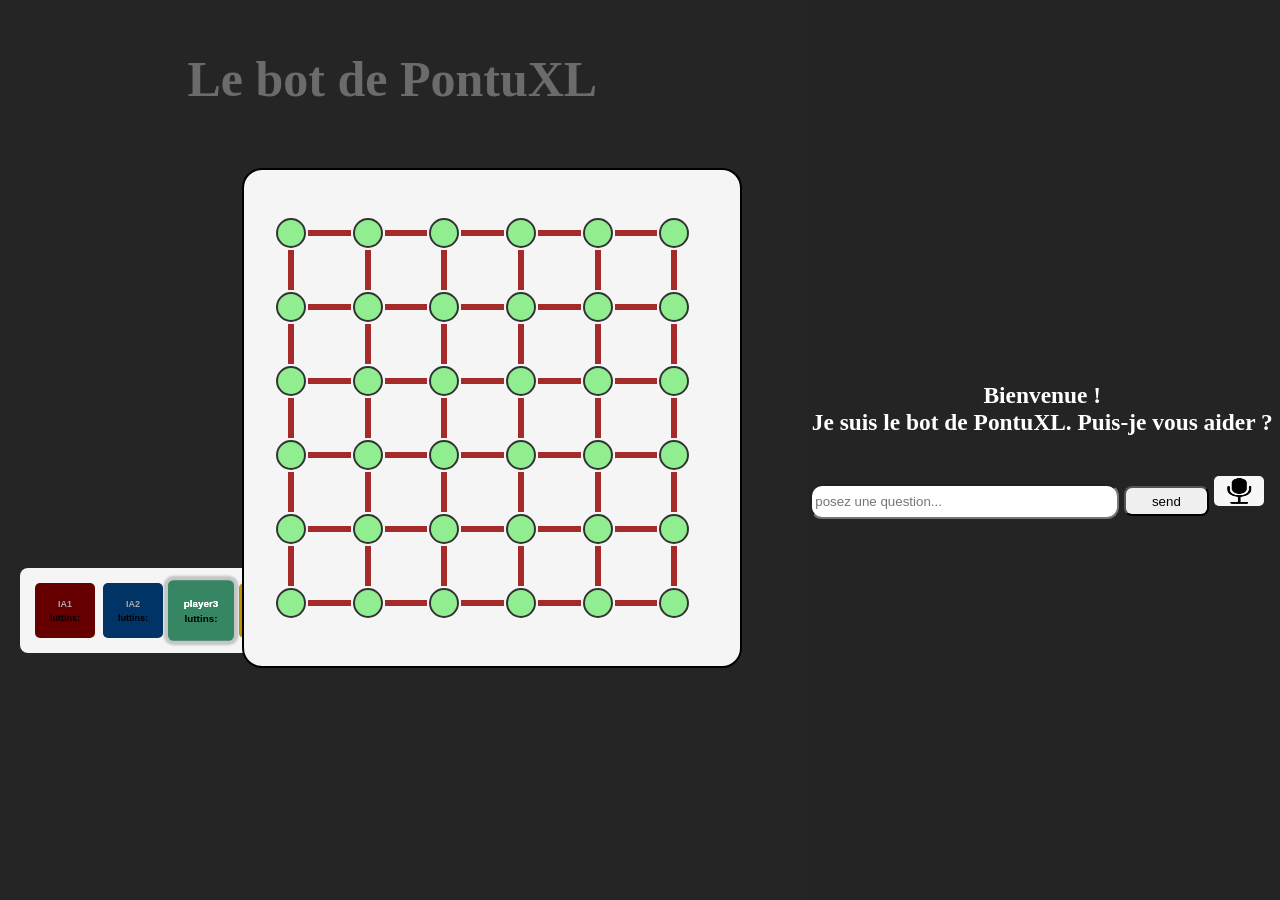
<file: static/index.html>
<!DOCTYPE html>
<html lang="fr">
  <head>
    <meta charset="UTF-8">
    <title>Le bot de PontuXL</title>
    <link rel="stylesheet" href="style.css">
    <link rel="icon" href="pontu.jpg"> 
  </head>

  <body>
    <section class="left-part"><!-- C'est ici que Rayanne et Reda trvaillerons-->

        <h1>Le bot de PontuXL</h1>
        <div id="annonce">

        </div>

        <div class="board_arrows">
            <div id="arrow-panel"></div>

            <div class="box">
                <div id="plateau"></div>
            </div>
        </div>


        <div class="turns">
            <div class="player1">
                <p style="color: darkgray">IA1</p>
                <p class="nmbre_lutin">luttins: </p>
            </div>
            <div class="player2">
                <p style="color: darkgray">IA2</p>
                <p class="nmbre_lutin">luttins:</p>
            </div>
            <div class="player3">
                <p style="color: darkgray">player3</p>
                <p class="nmbre_lutin">luttins:</p>
            </div>
            <div class="player4">
                <p style="color: darkgray">player4</p>
                <p class="nmbre_lutin">luttins:</p>
            </div>
        </div>

    </section>
      
      <div class="chat-section"><!--C'est ici que Adam et Bryan travaillerons-->
         
        <div class="chat-text">
                <h3>Bienvenue ! </h3>
                <h3>Je suis le bot de PontuXL. Puis-je vous aider ? </h3>
            </div>

            <div class="output">

            </div>

        <div class="chat-form" > <!--changer pour un div pour empêcher la page de se recharger ?-->
                <input type="text" id="chat-input" class="chat-input" placeholder=" posez une question..."/>
                <button type="button" class="chat-submit" id="chat-submit">send</button>
                <img src="./logo.png" alt="image non disponible" id="chat-voice">
                
                
        </div>   
      </div>

      
  </body>
  <script src="tau-prolog.js"></script>
  <script src="prolog_session.js"></script>
  <script src="chat_bot.js"></script>
  <script src="main.js"></script>

</html>
</file>
<file: static/style.css>
/* From https://www.youtube.com/watch?v=-k-PgvbktX4
   and https://codepen.io/Web_Cifar/pen/jOqBEjE
*/



* {
  padding: 0;
  margin: 0;
  box-sizing: border-box;
}

html {
  font-family: "Montserrat";
  font-size: 20px;
  height: 100%;

}

body{
    height: 100%;
    background-color: rgb(37, 37, 37);
}

section {
  min-height: 100vh;
  width: 100%;
  display: flex;
  align-items: flex-start;
  background-color: rgb(37, 37, 37);
  flex-direction: column;
  padding: 50px 0;
  height: 100%;
}

.left-part{
    width: 66%;
    height: 100%;
    display: flex;
}

section h1 {
  color: rgba(255, 255, 255, 0.322);
  text-align: center;
  width: 100%;
  font-size: 50px;
  margin-bottom: 10px;
}

section p {
  text-align: center;
  color: rgba(255, 255, 255, 0.322);
  width: 100%;
  margin-bottom: 40px;
}

.container {
  width: 90%;
  max-width: 500px;
  margin: 0 auto;
  justify-content: center;
}

.texts p {
  color: black;
  text-align: left;
  width: 100%;
  background-color: white;
  padding: 10px;
  border-radius: 8px;
  margin-bottom: 10px;
}

.texts p.replay {
  text-align: right;
}

body{
  display: flex;
  flex-direction: row;
}

.chat-section{
  display: flex;
  justify-content: center;
  align-items: center;
  flex-direction: column;
  width: 40%;
  background-color: rgb(36, 36, 36);
  height: 100%;
  margin-left: 20px;
}

.chat-form{
    width: 100%;
}

#chat-input{
    width: 65%;
    height: 35px;
    border-radius: 12px;
    margin-left: 5px;
}

#chat-input:focus{
    outline: none;
    box-shadow: 0 0 5px #719ECE;
    border: 1px solid #719ECE;
}

#chat-input:hover{
    border: 1px solid #555555;
}

#chat-submit{
    width: 18%;
    height: 30px;
    border-radius: 8px;
}

#chat-submit:hover{
    background-color: #292828;
    color: rgb(248, 248, 248);
    cursor: pointer;
}

#chat-voice{
    width: 50px;
    height: 30px;
    border-radius: 5px;
}

#chat-voice:hover{
    cursor: pointer;
    scale: 0.8;
}

#map { 
    width: 70%;
    height: 70%;
    
}

.chat-text{
    color: white;
    text-align: center;
    margin-bottom: 0px;
}

.output{
    color: white !important;
    text-align:justify;
    margin-top: 20px;
    margin-bottom: 20px;
    display: flex;
    flex-direction: column;
    max-height: 400px; /* hauteur maximale souhaitée */ 
    overflow-y: auto; /* affiche une barre de défilement verticale si le contenu dépasse */
}

.message{
    background-color: white;
    padding: 10px;
    border-radius: 10px;
    margin: 10px;
    display: flex;
    flex: 1 0 auto;
    color: black;
    width: auto;
}

.agent{
    align-self: flex-start;
}

.user{
    align-self: flex-end;
}



/*style du plateau de jeu */

#plateau table {
      border-collapse: 0px;
      margin:center;
      height: 90%;

}


.board_arrows {
    display: flex;
    align-items: center;
    justify-content: center;
    gap: 5px;
    width: 100%;
    margin-left:100px;
}

.box {
    height: 70%;
    background-color: whitesmoke;
    border: 2px solid black;
    padding: 30px;
    border-radius: 20px;
    width: 500px;
    min-width: 500px;
    max-width: 500px;
    display: flex;
    align-items: center;
    min-height: 500px;
    max-height: 550px;
    position: relative;
    top: 10%;
    overflow: hidden;
}


.case {
      position: relative;
      width: 30px;
      height: 30px;
      background-color: lightgreen;
      border: 2px solid #333;
      border-radius: 30px;
      display: flex;
      align-items: center;
      justify-content: center;
}

.lutin {
      width: 30px;
      height: 30px;
      border-radius: 50%;
      border: 2px solid #333;
}

/* Pont horizontal — ligne fine centrée */
.pont-h {
    width: 50px;
    height: 12px;
    background: whitesmoke;
    position: relative;
}

/* Pont vertical — ligne fine centrée */
.pont-v {
    width: 16px;
    height: 40px;
    background: whitesmoke;
    position: relative;
}

/*les cases transparent  pour representer le vide */
.coin {
      width: 20px;
      height: 20px;
      background-color: transparent;
}

.lutin:hover {
    width: 30px;
    height: 30px;
    border-radius: 50%;
    scale: 1.4;
}

.vert  { background-color: #2ecc71; }
.rouge { background-color: #e74c3c; }
.bleu  { background-color: #3498db; }
.jaune { background-color: #f1c40f; }

/* 1er pont — marron */
.pont-hadded {
    width: 100%;
    height: 100%;
    background: linear-gradient(
        to bottom,
        transparent 40%,
        brown 40% 60%,
        transparent 60%
    );
}

.pont-vadded {
    width: 100%;
    height: 100%;
    background: linear-gradient(
        to right,
        transparent 40%,
        brown 40% 60%,
        transparent 60%
    );
}

/* 2ème pont superposé — bleu foncé */
.pont-hadded:nth-child(2) {
    position: absolute;
    top: 0;
    left: 0;
    width: 100%;
    height: 100%;
    background: linear-gradient(
        to bottom,
        transparent 40%,
        darkblue 40% 60%,
        transparent 60%
    );
}

.pont-vadded:nth-child(2) {
    position: absolute;
    top: 0;
    left: 0;
    width: 100%;
    height: 100%;
    background: linear-gradient(
        to right,
        transparent 40%,
        darkblue 40% 60%,
        transparent 60%
    );
}

/* 3ème pont superposé — violet */
.pont-hadded:nth-child(3) {
    position: absolute;
    top: 0;
    left: 0;
    width: 100%;
    height: 100%;
    background: linear-gradient(
        to bottom,
        transparent 40%,
        purple 40% 60%,
        transparent 60%
    );
}

.pont-vadded:nth-child(3) {
    position: absolute;
    top: 0;
    left: 0;
    width: 100%;
    height: 100%;
    background: linear-gradient(
        to right,
        transparent 40%,
        purple 40% 60%,
        transparent 60%
    );
}

/* 4ème pont superposé — vert foncé */
.pont-hadded:nth-child(4) {
    position: absolute;
    top: 0;
    left: 0;
    width: 100%;
    height: 100%;
    background: linear-gradient(
        to bottom,
        transparent 40%,
        darkgreen 40% 60%,
        transparent 60%
    );
}

.pont-vadded:nth-child(4) {
    position: absolute;
    top: 0;
    left: 0;
    width: 100%;
    height: 100%;
    background: linear-gradient(
        to right,
        transparent 40%,
        darkgreen 40% 60%,
        transparent 60%
    );
}
/* 5ème pont superposé — orange */
.pont-hadded:nth-child(5) {
    position: absolute;
    top: 0;
    left: 0;
    width: 100%;
    height: 100%;
    background: linear-gradient(
        to bottom,
        transparent 40%,
        darkorange 40% 60%,
        transparent 60%
    );
}

.pont-vadded:nth-child(5) {
    position: absolute;
    top: 0;
    left: 0;
    width: 100%;
    height: 100%;
    background: linear-gradient(
        to right,
        transparent 40%,
        darkorange 40% 60%,
        transparent 60%
    );
}

/*section pour les directions (arrows up/down/left/right)   */
#arrow-panel {
    display: flex;
    flex-direction: column;
    gap: 10px;
    margin-left: -5px;
}

.arrow {
    width: 50px;
    height: 50px;
    background: grey;
    color: white;
    font-size: 10px;
    font-weight: bold;
    display: flex;
    align-items: center;
    justify-content: center;
    border-radius: 6px;
    margin:5px;
}

.arrow:hover{
    background: red;
}


/*c'est  la partie css de la barre des tours------------------------------------------------------------------------------------------- */

.turns {
    display: flex;
    flex-direction: row;
    gap: 8px;
    padding: 15px;
    background-color:whitesmoke;
    border-radius: 8px;
    margin-top: -50px;
    margin-left: 20px;
}

.turns div {
    height: 55px;
    min-width: 60px;
    border-radius: 5px;
    display: flex;
    flex-direction: column;
    align-items: center;
    justify-content: center;
    gap: 4px;
    font-family: sans-serif;
    font-weight: bold;
    color: white;
}



.turns p {
    margin: 0;
    width: auto;
    color: black;
    font-size: 9px;
}

/* Couleurs distinctes pour chaque joueur dans les cases dans la bare des tours */
.player1 { background-color: #660000; } /* Rouge */
.player2 { background-color: #003366; } /* Bleu */
.player3 { background-color: #1B4332; } /* Vert */
.player4 { background-color:#C49102; } /* Jaune */

.active-turn {
    filter: brightness(2);
    transform: scale(1.1);
    box-shadow:0 0 2px 4px rgba(0, 0, 0, 0.2);


}
</file>
